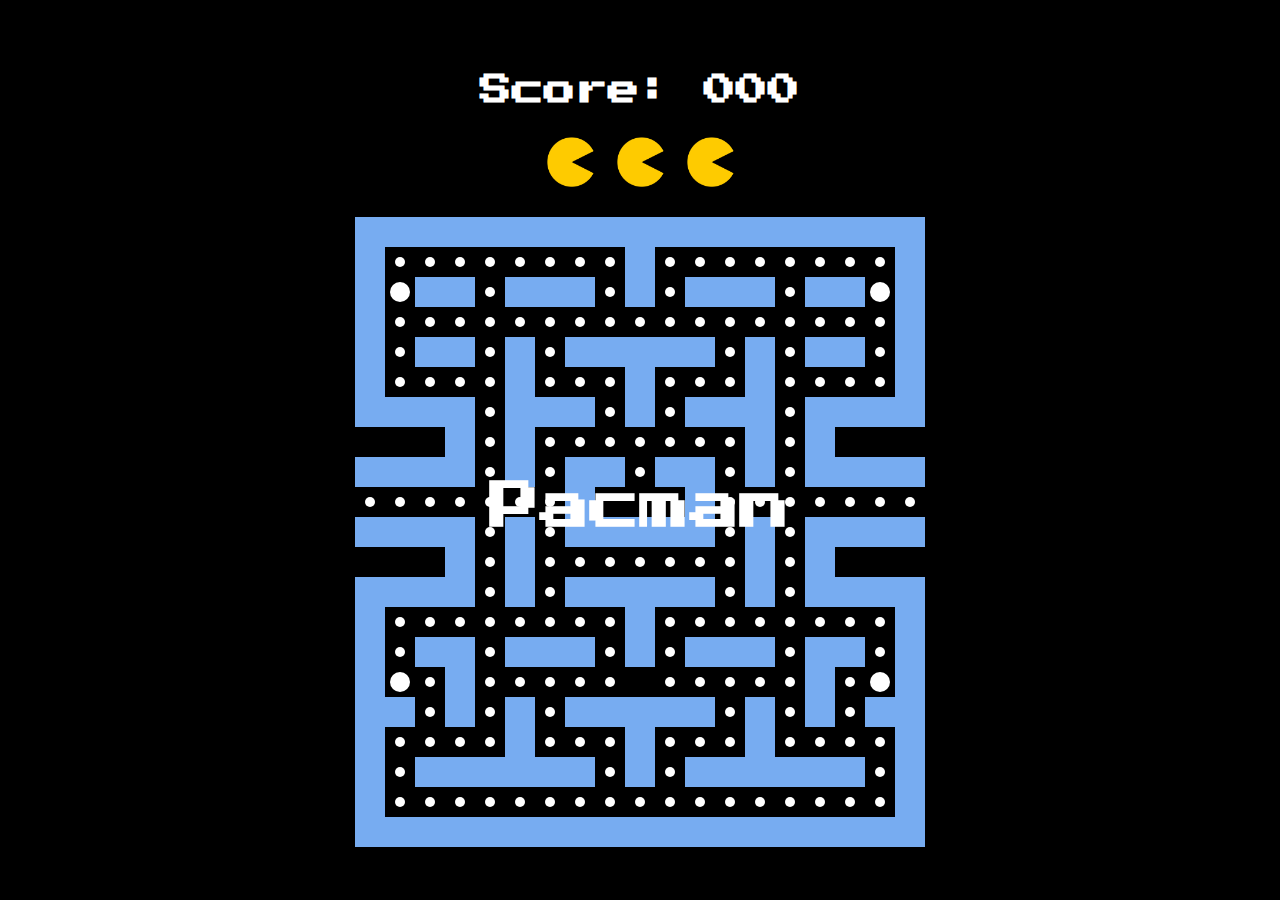
<file: index.html>
<!DOCTYPE html>
<html lang="en">
  <head>
    <meta charset="UTF-8" />
    <meta http-equiv="X-UA-Compatible" content="IE=edge" />
    <meta name="viewport" content="width=device-width, initial-scale=1.0" />
    <title>Pac-Mac</title>
    <script defer src="src/index.js" type="module"></script>
    <link rel="icon" type="image/png" href="images/pacman.png" />
    <link rel="stylesheet" href="style.css" />
    <link rel="preconnect" href="https://fonts.googleapis.com" />
    <link rel="preconnect" href="https://fonts.gstatic.com" crossorigin />
    <link
      href="https://fonts.googleapis.com/css2?family=Press+Start+2P&display=swap"
      rel="stylesheet"
    />
  </head>
  <body>
    <h1 id="score">Score: 000</h1>
    <div id="livebar"></div>
    <canvas></canvas>
    <div id="replay" onclick="window.location.reload()">Rejouer</div>
  </body>
</html>
</file>
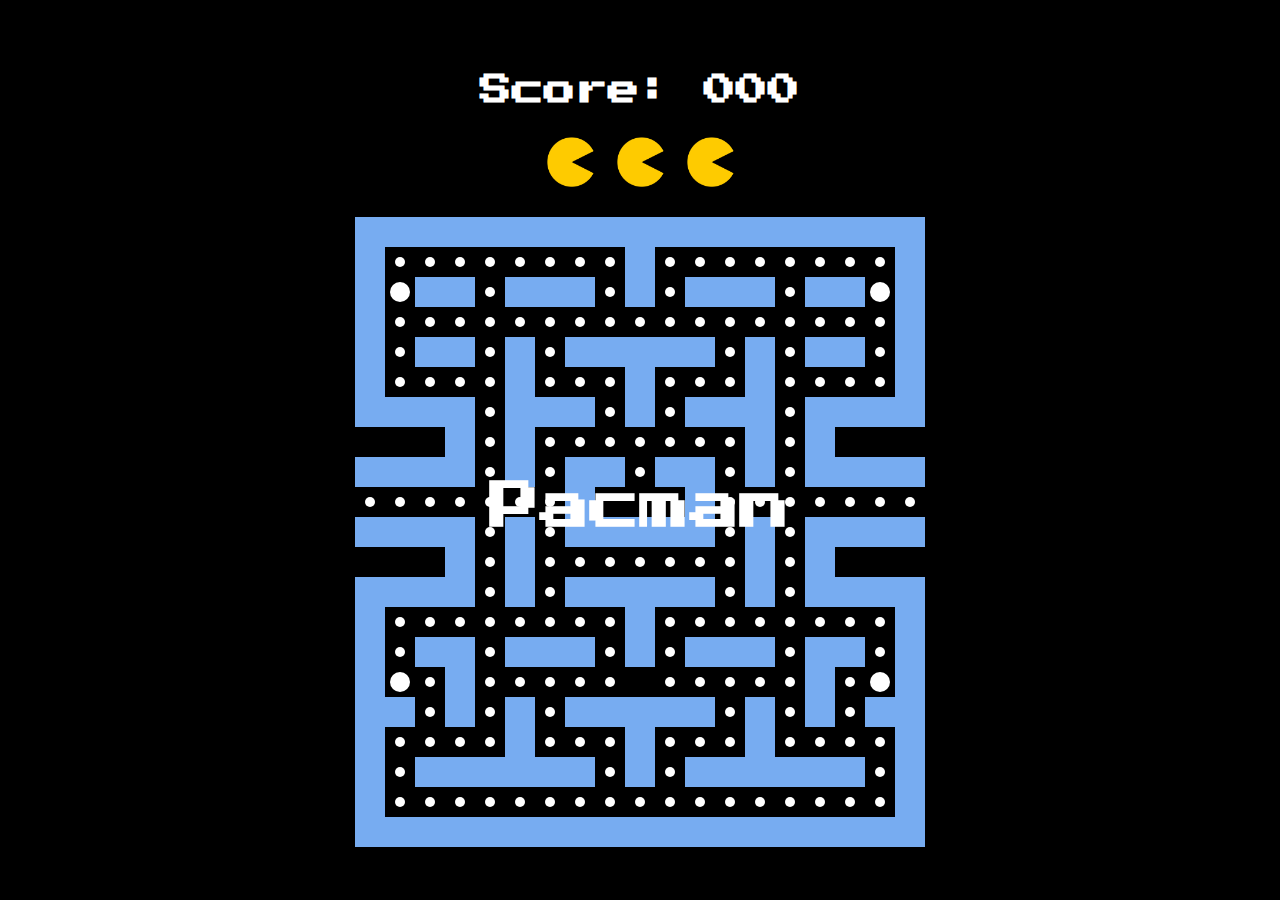
<file: play.html>
<!DOCTYPE html>
<html lang="en">
  <head>
    <meta charset="UTF-8" />
    <meta http-equiv="X-UA-Compatible" content="IE=edge" />
    <meta name="viewport" content="width=device-width, initial-scale=1.0" />
    <title>Pac-Mac</title>
    <script defer src="src/index.js" type="module"></script>
    <link rel="icon" type="image/png" href="images/pacman.png" />
    <link rel="stylesheet" href="style.css" />
    <link rel="preconnect" href="https://fonts.googleapis.com" />
    <link rel="preconnect" href="https://fonts.gstatic.com" crossorigin />
    <link
      href="https://fonts.googleapis.com/css2?family=Press+Start+2P&display=swap"
      rel="stylesheet"
    />
  </head>
  <body>
    <h1 id="score">Score: 000</h1>
    <div id="livebar"></div>
    <canvas></canvas>
    <div style="display: flex">
      <div
        id="return"
        style="display: none"
        class="button"
        onclick="window.location.href='index.html'"
      >
        Retour au menu
      </div>
      <div
        id="replay"
        style="display: none"
        class="button"
        onclick="window.location.reload()"
      >
        Rejouer
      </div>
    </div>
  </body>
</html>
</file>
<file: style.css>
body {
  margin: 0;
  padding: 0;
  background-color: black;
  display: flex;
  flex-direction: column;
  align-items: center;
  justify-content: center;
  min-height: 100vh;
  color: white;
  font-family: 'Press Start 2P';
}

#livebar {
  display: flex;
  margin-bottom: 20px;
}

#livebar .live {
  background-image: url(./images/pacman.png);
  background-size: contain;
  background-position: center;
  background-repeat: no-repeat;
  height: 50px;
  width: 50px;
  margin: 10px;
}

#replay {
  display: none;
  margin-top: 20px;
  background-color: #77acf1;
  cursor: pointer;
  padding: 20px;
  border-radius: 10px;
  transition: 0.2s;
}

#replay:hover {
  background-color: #5c8cdc;
}
</file>
